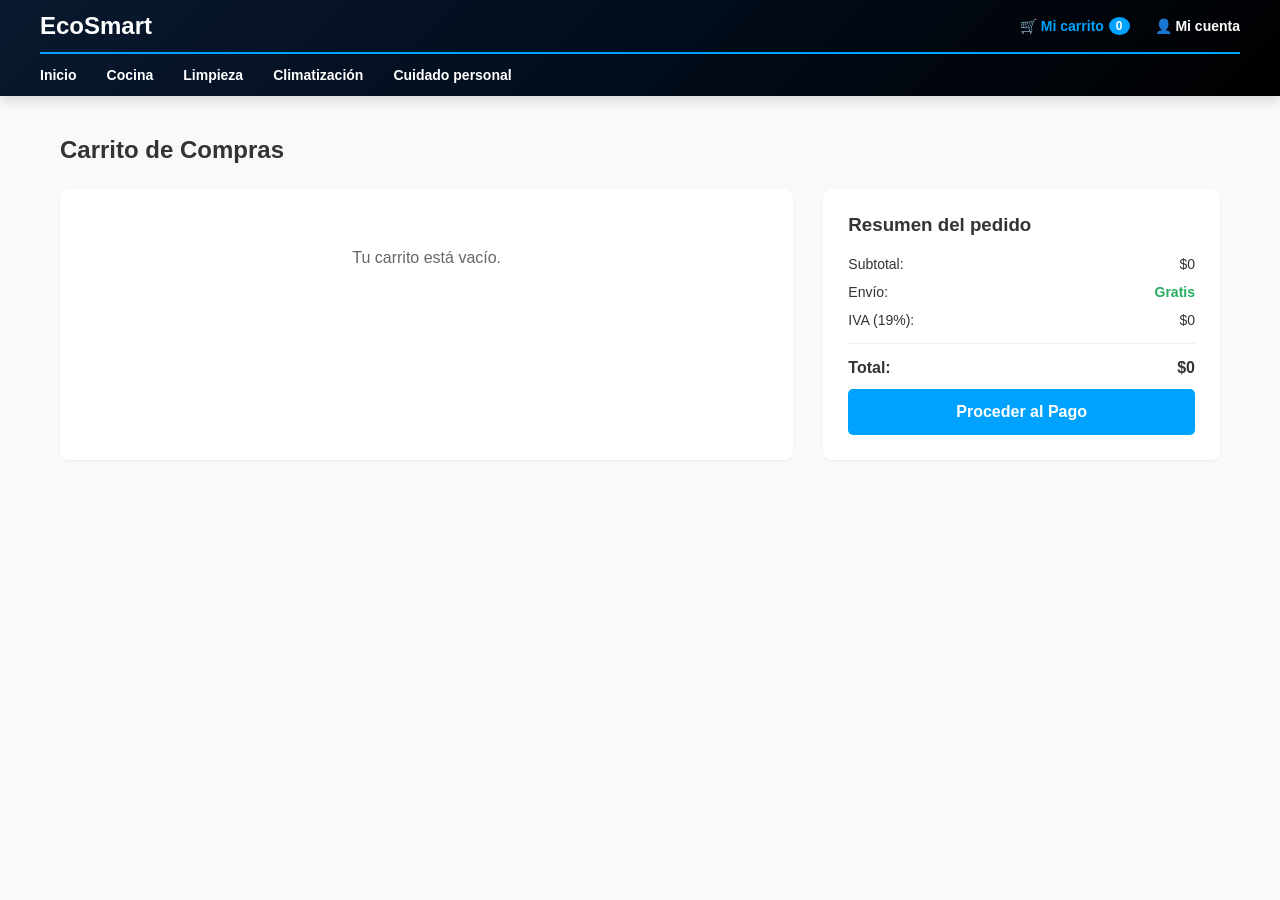
<file: carrito.html>
<!DOCTYPE html>
<html lang="es">
<head>
    <meta charset="UTF-8">
    <meta name="viewport" content="width=device-width, initial-scale=1.0">
    <title>EcoSmart - Mi Carrito</title>
    <style>
        * {
            margin: 0;
            padding: 0;
            box-sizing: border-box;
            font-family: 'Segoe UI', Tahoma, Geneva, Verdana, sans-serif;
        }

        body {
            background-color: #f7f9fa;
            color: #333;
        }

        /* --- HEADER --- */
        header {
            background: linear-gradient(135deg, #0a192f 0%, #020c1b 50%, #000000 100%);
            color: #ffffff;
            padding: 12px 40px;
            box-shadow: 0 4px 12px rgba(0, 0, 0, 0.15);
        }

        .header-superior {
            display: flex;
            justify-content: space-between;
            align-items: center;
            padding-bottom: 12px;
        }

        .logo-seccion h1 {
            font-size: 24px;
            font-weight: bold;
            color: #ffffff;
        }

        .header-usuario {
            display: flex;
            align-items: center;
            gap: 25px;
            font-size: 14px;
        }

        .link-carrito {
            color: #00a2ff;
            text-decoration: none;
            font-weight: bold;
            display: flex;
            align-items: center;
            gap: 5px;
        }

        .badge-carrito {
            background-color: #00a2ff;
            color: white;
            border-radius: 50%;
            padding: 2px 7px;
            font-size: 12px;
        }

        /* --- DROPDOWN MI CUENTA --- */
        .menu-cuenta {
            position: relative;
        }

        .btn-cuenta {
            background: none;
            border: none;
            color: #ffffff;
            cursor: pointer;
            font-size: 14px;
            font-weight: bold;
        }

        .dropdown-cuenta {
            display: none;
            position: absolute;
            right: 0;
            top: 130%;
            background-color: #ffffff;
            box-shadow: 0 4px 12px rgba(0,0,0,0.15);
            border-radius: 4px;
            min-width: 150px;
            z-index: 1000;
            border: 1px solid #eaeaea;
        }

        .dropdown-cuenta.mostrar {
            display: block;
        }

        .dropdown-cuenta a {
            color: #333333;
            padding: 10px 15px;
            text-decoration: none;
            display: block;
            font-size: 13px;
        }

        .dropdown-cuenta a:hover {
            background-color: #f5f5f5;
            color: #00a2ff;
        }

        /* --- NAVBAR --- */
        nav {
            border-top: 2px solid #00a2ff;
            padding-top: 12px;
        }

        nav ul {
            display: flex;
            list-style: none;
            gap: 30px;
        }

        nav ul li a {
            color: #ffffff;
            text-decoration: none;
            font-weight: bold;
            font-size: 14px;
        }

        nav ul li a:hover {
            color: #00a2ff;
        }

        /* --- CONTENIDO --- */
        main {
            max-width: 1200px;
            margin: 40px auto;
            padding: 0 20px;
        }

        .contenedor-carrito {
            display: flex;
            gap: 30px;
        }

        .tabla-productos {
            flex: 2;
            background-color: #ffffff;
            border-radius: 8px;
            padding: 20px;
            box-shadow: 0 1px 3px rgba(0,0,0,0.05);
        }

        table {
            width: 100%;
            border-collapse: collapse;
        }

        th {
            text-align: left;
            padding-bottom: 15px;
            color: #666;
            font-size: 13px;
            border-bottom: 1px solid #eee;
        }

        td {
            padding: 20px 0;
            border-bottom: 1px solid #eee;
        }

        .prod-info {
            display: flex;
            align-items: center;
            gap: 15px;
        }

        .prod-img {
            width: 60px;
            height: 60px;
            object-fit: contain;
            border: 1px solid #eee;
            border-radius: 4px;
        }

        .prod-nombre {
            font-weight: bold;
        }

        .btn-eliminar {
            background: none;
            border: none;
            color: #ff4d4d;
            cursor: pointer;
            font-size: 12px;
            margin-top: 5px;
        }
        .btn-eliminar:hover {
            text-decoration: underline;
        }

        .controles-cantidad {
            display: flex;
            align-items: center;
            border: 1px solid #ddd;
            border-radius: 4px;
            width: fit-content;
        }

        .controles-cantidad button {
            background: none;
            border: none;
            width: 30px;
            height: 30px;
            cursor: pointer;
            font-weight: bold;
        }
        .controles-cantidad button:hover {
            background-color: #f5f5f5;
        }

        .controles-cantidad span {
            width: 30px;
            text-align: center;
        }

        .precio-celda {
            font-weight: bold;
        }

        .bloque-resumen {
            flex: 1;
            background-color: #ffffff;
            padding: 25px;
            border-radius: 8px;
            box-shadow: 0 1px 3px rgba(0,0,0,0.05);
            height: fit-content;
        }

        .fila-resumen {
            display: flex;
            justify-content: space-between;
            margin-bottom: 12px;
            font-size: 14px;
        }

        .separador {
            border-top: 1px solid #eee;
            margin: 15px 0;
        }

        .btn-pagar {
            display: block;
            width: 100%;
            background-color: #00a2ff;
            color: white;
            text-decoration: none;
            text-align: center;
            padding: 14px;
            font-weight: bold;
            border-radius: 5px;
            transition: background 0.2s;
        }
        .btn-pagar:hover {
            background-color: #008be0;
        }

        .carrito-vacio {
            text-align: center;
            padding: 40px 0;
            color: #666;
            font-size: 16px;
        }

        /* ESTILOS DE LA VENTANA EMERGENTE (MODAL) */
        .fondo-modal-logout {
            display: none;
            position: fixed;
            top: 0;
            left: 0;
            width: 100%;
            height: 100%;
            background-color: rgba(0, 0, 0, 0.5);
            z-index: 99999;
            justify-content: center;
            align-items: center;
            backdrop-filter: blur(3px);
        }

        .contenido-modal-logout {
            background-color: #ffffff;
            padding: 30px;
            border-radius: 12px;
            width: 90%;
            max-width: 365px;
            text-align: center;
            box-shadow: 0 10px 30px rgba(0,0,0,0.25);
            animation: entradaSuaveModal 0.3s ease-out;
        }

        @keyframes entradaSuaveModal {
            from { transform: scale(0.85); opacity: 0; }
            to { transform: scale(1); opacity: 1; }
        }

        .btn-modal-si {
            background-color: #ff4d4d;
            color: white;
            border: none;
            padding: 10px 20px;
            font-weight: bold;
            border-radius: 6px;
            cursor: pointer;
            font-size: 14px;
            transition: background 0.2s;
        }
        .btn-modal-si:hover { background-color: #e03333; }

        .btn-modal-no {
            background-color: #eeeeee;
            color: #333333;
            border: none;
            padding: 10px 20px;
            font-weight: bold;
            border-radius: 6px;
            cursor: pointer;
            font-size: 14px;
            transition: background 0.2s;
        }
        .btn-modal-no:hover { background-color: #dddddd; }

        .spinner-carga {
            border: 4px solid #f3f3f3;
            border-top: 4px solid #ff4d4d;
            border-radius: 50%;
            width: 35px;
            height: 35px;
            animation: girarSpinner 0.8s linear infinite;
            margin: 0 auto;
        }
        @keyframes girarSpinner {
            0% { transform: rotate(0deg); }
            100% { transform: rotate(360deg); }
        }
    </style>
</head>
<body>

    <header>
        <div class="header-superior">
            <div class="logo-seccion">
                <h1>EcoSmart</h1>
            </div>
            <div class="header-usuario">
                <a href="carrito.html" class="link-carrito">🛒 Mi carrito <span class="badge-carrito" id="contador-carrito-circulo">0</span></a>
                
                <div class="menu-cuenta">
                    <button type="button" class="btn-cuenta" id="mi-cuenta-btn">👤 Mi cuenta</button>
                    <div class="dropdown-cuenta" id="mi-cuenta-dropdown">
                        <a href="login.html" class="enlace-login">Iniciar sesión</a>
                        <a href="registro.html" class="enlace-registro">Crear cuenta</a>
                        <a href="perfil.html" class="enlace-perfil" style="display: none;">Ver perfil</a>
                        <a href="#" class="enlace-logout" style="display: none;">Cerrar sesión</a>
                    </div>
                </div>
            </div>
        </div>
        <nav>
            <ul>
                <li><a href="index.html">Inicio</a></li>
                <li><a href="cocina.html">Cocina</a></li>
                <li><a href="limpieza.html">Limpieza</a></li>
                <li><a href="climatizacion.html">Climatización</a></li>
                <li><a href="cuidado_personal.html">Cuidado personal</a></li>
            </ul>
        </nav>
    </header>

    <main>
        <h2 style="margin-bottom: 25px;">Carrito de Compras</h2>

        <div class="contenedor-carrito">
            <div class="tabla-productos">
                <table id="tabla-productos-control">
                    <thead>
                        <tr>
                            <th>Producto</th>
                            <th>Cantidad</th>
                            <th>Precio</th>
                        </tr>
                    </thead>
                    <tbody id="tabla-cuerpo-carrito">
                        </tbody>
                </table>
                <div id="mensaje-vacio" class="carrito-vacio" style="display: none;">
                    Tu carrito está vacío.
                </div>
            </div>

            <div class="bloque-resumen">
                <h3 style="margin-bottom: 20px;">Resumen del pedido</h3>
                <div class="fila-resumen">
                    <span>Subtotal:</span>
                    <span id="resumen-subtotal">$0</span>
                </div>
                <div class="fila-resumen">
                    <span>Envío:</span>
                    <span style="color: #27ae60; font-weight: bold;">Gratis</span>
                </div>
                <div class="fila-resumen">
                    <span>IVA (19%):</span>
                    <span id="resumen-iva">$0</span>
                </div>
                <div class="separador"></div>
                <div class="fila-resumen" style="font-weight: bold; font-size: 16px;">
                    <span>Total:</span>
                    <span id="resumen-total">$0</span>
                </div>
                <a href="pago.html" class="btn-pagar" id="btn-proceder-pago">Proceder al Pago</a>
            </div>
        </div>
    </main>

    <div id="modal-logout" class="fondo-modal-logout">
        <div class="contenido-modal-logout">
            <div id="pantalla-pregunta">
                <div style="font-size: 40px; margin-bottom: 15px;">👋</div>
                <h3 style="margin: 0 0 10px 0; font-size: 20px; color: #111;">¿Seguro que quieres cerrar sesión?</h3>
                <p style="margin: 0 0 25px 0; color: #666; font-size: 14px;">Tu carrito se limpiará y tendrás que volver a ingresar.</p>
                <div style="display: flex; justify-content: center; gap: 15px;">
                    <button type="button" id="btn-confirmar-logout-si" class="btn-modal-si">Sí, salir</button>
                    <button type="button" id="btn-confirmar-logout-no" class="btn-modal-no">Cancelar</button>
                </div>
            </div>
            <div id="pantalla-procesando" style="display: none;">
                <div class="spinner-carga"></div>
                <h3 style="margin: 15px 0 0 0; font-size: 18px; color: #111;">Cerrando sesión...</h3>
                <p style="margin: 5px 0 0 0; color: #888; font-size: 13px;">Limpiando carrito de forma segura</p>
            </div>
        </div>
    </div>

    <script>
        document.addEventListener('DOMContentLoaded', () => {
            // === 1. CONTROL DE SESIÓN ACTIVA ===
            const sesionActiva = JSON.parse(localStorage.getItem("sesion_activa_ecosmart"));
            
            const btnCuenta = document.getElementById("mi-cuenta-btn");
            const dropdownCuenta = document.getElementById("mi-cuenta-dropdown");
            const laceLogin = document.querySelector(".enlace-login");
            const laceRegistro = document.querySelector(".enlace-registro");
            const lacePerfil = document.querySelector(".enlace-perfil");
            const laceLogout = document.querySelector(".enlace-logout");

            if (sesionActiva && sesionActiva.nombre) {
                if (btnCuenta) btnCuenta.textContent = `👤 ${sesionActiva.nombre}`;
                if (laceLogin) laceLogin.style.display = "none";
                if (laceRegistro) laceRegistro.style.display = "none";
                if (lacePerfil) lacePerfil.style.display = "block";
                if (laceLogout) laceLogout.style.display = "block";
            } else {
                if (btnCuenta) btnCuenta.textContent = `👤 Mi cuenta`;
                if (laceLogin) laceLogin.style.display = "block";
                if (laceRegistro) laceRegistro.style.display = "block";
                if (lacePerfil) lacePerfil.style.display = "none";
                if (laceLogout) laceLogout.style.display = "none";
            }

            // GESTIÓN DEL MENÚ DESPLEGABLE DE CUENTA
            if (btnCuenta && dropdownCuenta) {
                btnCuenta.addEventListener("click", (e) => {
                    e.stopPropagation();
                    dropdownCuenta.classList.toggle("mostrar");
                });
                document.addEventListener("click", () => {
                    dropdownCuenta.classList.remove("mostrar");
                });
            }

            // === 2. CONFIGURACIÓN DEL CARRITO DINÁMICO ===
            const CLAVE_CARRITO = sesionActiva && sesionActiva.nombre 
                ? `ecosmart_carrito_${sesionActiva.nombre}` 
                : 'ecosmart_carrito_invitado';

            let carrito = JSON.parse(localStorage.getItem(CLAVE_CARRITO)) || [];
            
            const tbody = document.getElementById('tabla-cuerpo-carrito');
            const mensajeVacio = document.getElementById('mensaje-vacio');
            const tablaControl = document.getElementById('tabla-productos-control');
            const circuloContador = document.getElementById('contador-carrito-circulo');
            
            const resumenSubtotal = document.getElementById('resumen-subtotal');
            const resumenIva = document.getElementById('resumen-iva');
            const resumenTotal = document.getElementById('resumen-total');

            // Formatear números a moneda ($) de forma limpia
            function formatearMoneda(valor) {
                return '$' + valor.toLocaleString('es-CO', { minimumFractionDigits: 0, maximumFractionDigits: 0 });
            }

            // Renderizar y pintar la lista de productos en el carrito
            function renderizarCarrito() {
                if (!tbody) return;
                tbody.innerHTML = '';
                
                // Actualizar círculo numérico superior
                const totalArticulos = carrito.reduce((acum, item) => acum + item.cantidad, 0);
                if (circuloContador) circuloContador.innerText = totalArticulos;

                if (carrito.length === 0) {
                    if (tablaControl) tablaControl.style.display = 'none';
                    if (mensajeVacio) mensajeVacio.style.display = 'block';
                    resumenSubtotal.innerText = "$0";
                    resumenIva.innerText = "$0";
                    resumenTotal.innerText = "$0";
                    return;
                }

                if (tablaControl) tablaControl.style.display = 'table';
                if (mensajeVacio) mensajeVacio.style.display = 'none';

                let subtotalAcumulado = 0;

                carrito.forEach((producto, indice) => {
                    const costoTotalProducto = producto.precio * producto.cantidad;
                    subtotalAcumulado += costoTotalProducto;

                    const fila = document.createElement('tr');
                    fila.innerHTML = `
                        <td>
                            <div class="prod-info">
                                <img src="${producto.imagen}" alt="${producto.nombre}" class="prod-img">
                                <div>
                                    <div class="prod-nombre">${producto.nombre}</div>
                                    <button type="button" class="btn-eliminar" data-index="${indice}">Eliminar</button>
                                </div>
                            </div>
                        </td>
                        <td>
                            <div class="controles-cantidad">
                                <button type="button" class="btn-restar" data-index="${indice}">-</button>
                                <span>${producto.cantidad}</span>
                                <button type="button" class="btn-sumar" data-index="${indice}">+</button>
                            </div>
                        </td>
                        <td class="precio-celda">${formatearMoneda(costoTotalProducto)}</td>
                    `;
                    tbody.appendChild(fila);
                });

                // Cálculos Financieros del pedido
                const valorIva = subtotalAcumulado * 0.19;
                const valorTotal = subtotalAcumulado + valorIva;

                if (resumenSubtotal) resumenSubtotal.innerText = formatearMoneda(subtotalAcumulado);
                if (resumenIva) resumenIva.innerText = formatearMoneda(valorIva);
                if (resumenTotal) resumenTotal.innerText = formatearMoneda(valorTotal);
            }

            // Operaciones dentro del carrito (Sumar, Restar, Borrar)
            if (tbody) {
                tbody.addEventListener('click', (e) => {
                    const indice = e.target.getAttribute('data-index');
                    if (indice === null) return;

                    if (e.target.classList.contains('btn-sumar')) {
                        carrito[indice].cantidad += 1;
                    } else if (e.target.classList.contains('btn-restar')) {
                        if (carrito[indice].cantidad > 1) {
                            carrito[indice].cantidad -= 1;
                        } else {
                            carrito.splice(indice, 1);
                        }
                    } else if (e.target.classList.contains('btn-eliminar')) {
                        carrito.splice(indice, 1);
                    }

                    localStorage.setItem(CLAVE_CARRITO, JSON.stringify(carrito));
                    renderizarCarrito();
                });
            }

            // Iniciar pintando el estado actual del carrito
            renderizarCarrito();

            // === 3. GESTIÓN DE CIERRE DE SESIÓN CON MODAL ===
            const modalLogout = document.getElementById("modal-logout");
            const btnLogoutSi = document.getElementById("btn-confirmar-logout-si");
            const btnLogoutNo = document.getElementById("btn-confirmar-logout-no");
            const pantallaPregunta = document.getElementById("pantalla-pregunta");
            const pantallaProcesando = document.getElementById("pantalla-procesando");

            if (laceLogout) {
                laceLogout.addEventListener("click", (e) => {
                    e.preventDefault();
                    dropdownCuenta.classList.remove("mostrar");
                    
                    pantallaPregunta.style.display = "block";
                    pantallaProcesando.style.display = "none";
                    modalLogout.style.display = "flex"; 
                });
            }

            if (btnLogoutNo) {
                btnLogoutNo.addEventListener("click", () => {
                    modalLogout.style.display = "none";
                });
            }

            if (btnLogoutSi) {
                btnLogoutSi.addEventListener("click", () => {
                    pantallaPregunta.style.display = "none";
                    pantallaProcesando.style.display = "block";

                    // Limpieza absoluta solicitada
                    localStorage.removeItem("sesion_activa_ecosmart");
                    localStorage.removeItem('ecosmart_carrito_invitado');

                    // Vaciar la interfaz visual al instante
                    carrito = [];
                    renderizarCarrito();

                    setTimeout(() => {
                        window.location.href = "index.html"; 
                    }, 1500);
                });
            }
        });
    </script>
</body>
</html>
</file>
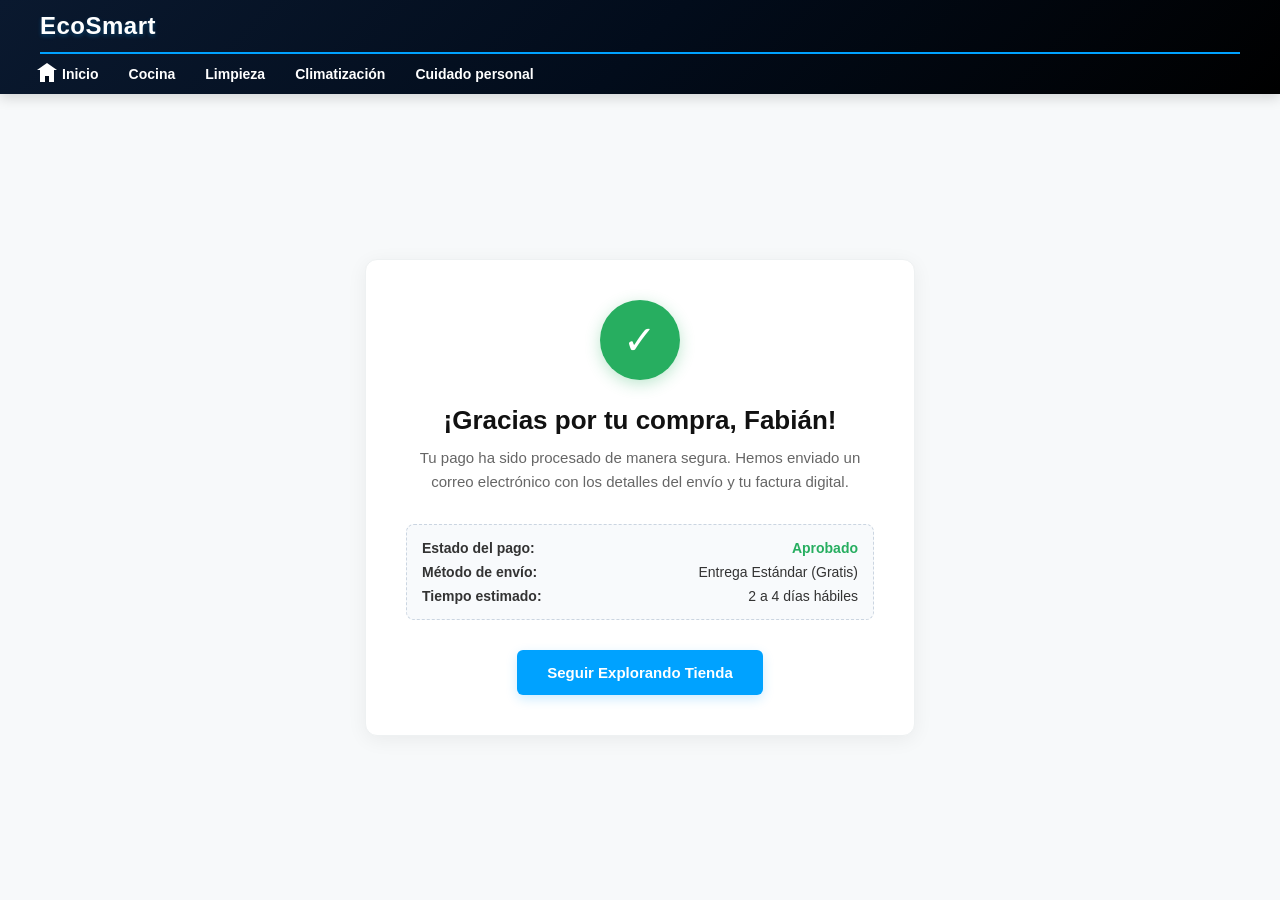
<file: compra-exitosa.html>
<!DOCTYPE html>
<html lang="es">
<head>
    <meta charset="UTF-8">
    <meta name="viewport" content="width=device-width, initial-scale=1.0">
    <title>EcoSmart - ¡Compra Exitosa!</title>
    <style>
        * {
            margin: 0;
            padding: 0;
            box-sizing: border-box;
            font-family: 'Segoe UI', Tahoma, Geneva, Verdana, sans-serif;
        }

        body {
            background-color: #f7f9fa;
            color: #333;
            display: flex;
            flex-direction: column;
            min-height: 100vh;
        }

        /* --- HEADER CON DIFUMINADO PREMIUM --- */
        header {
            background: linear-gradient(135deg, #0a192f 0%, #020c1b 50%, #000000 100%);
            color: #ffffff;
            padding: 12px 40px;
            box-shadow: 0 4px 12px rgba(0, 0, 0, 0.15);
        }

        .header-superior {
            display: flex;
            justify-content: space-between;
            align-items: center;
            padding-bottom: 12px;
        }

        .logo-seccion h1 {
            font-size: 24px;
            font-weight: bold;
            letter-spacing: 0.5px;
            color: #ffffff;
            text-shadow: 0 2px 4px rgba(0, 162, 255, 0.3);
        }

        /* --- NAVBAR INTEGRADO --- */
        nav {
            border-top: 2px solid #00a2ff;
            padding: 12px 0 0 0;
        }

        nav ul {
            display: flex;
            list-style: none;
            gap: 30px;
            align-items: center;
        }

        nav ul li a {
            color: #ffffff;
            text-decoration: none;
            font-weight: bold;
            font-size: 14px;
            transition: color 0.2s;
            display: flex;
            align-items: center;
            gap: 8px;
        }

        nav ul li a:hover {
            color: #00a2ff;
        }

        /* --- ICONO DE CASITA BLANCA EN CSS --- */
        .icono-casa-blanca {
            width: 14px;
            height: 12px;
            background-color: #ffffff;
            position: relative;
            display: inline-block;
            margin-top: 4px;
        }

        .icono-casa-blanca::before {
            content: '';
            position: absolute;
            top: -7px;
            left: -3px;
            width: 0;
            height: 0;
            border-left: 10px solid transparent;
            border-right: 10px solid transparent;
            border-bottom: 7px solid #ffffff;
        }

        .icono-casa-blanca::after {
            content: '';
            position: absolute;
            bottom: 0;
            left: 5px;
            width: 4px;
            height: 6px;
            background-color: #020c1b;
        }

        /* --- CONTENIDO CENTRAL DE ÉXITO --- */
        main {
            flex: 1;
            display: flex;
            justify-content: center;
            align-items: center;
            padding: 40px 20px;
        }

        .tarjeta-exito {
            background-color: #ffffff;
            max-width: 550px;
            width: 100%;
            padding: 40px;
            border-radius: 12px;
            box-shadow: 0 4px 20px rgba(0,0,0,0.06);
            border: 1px solid #eef1f2;
            text-align: center;
        }

        .icono-check-animado {
            width: 80px;
            height: 80px;
            background-color: #27ae60;
            color: white;
            font-size: 40px;
            line-height: 80px;
            border-radius: 50%;
            margin: 0 auto 25px auto;
            box-shadow: 0 4px 15px rgba(39, 174, 96, 0.3);
        }

        .tarjeta-exito h2 {
            font-size: 26px;
            color: #111;
            margin-bottom: 10px;
            font-weight: bold;
        }

        .tarjeta-exito p {
            color: #666;
            font-size: 15px;
            line-height: 1.6;
            margin-bottom: 30px;
        }

        .detalles-pedido {
            background-color: #f8fafc;
            border-radius: 8px;
            padding: 15px;
            margin-bottom: 30px;
            border: 1px dashed #cbd5e1;
            text-align: left;
        }

        .detalles-pedido div {
            display: flex;
            justify-content: space-between;
            font-size: 14px;
            margin-bottom: 8px;
        }

        .detalles-pedido div:last-child {
            margin-bottom: 0;
        }

        .btn-regresar-inicio {
            display: inline-block;
            background-color: #00a2ff;
            color: white;
            text-decoration: none;
            padding: 14px 30px;
            font-size: 15px;
            font-weight: bold;
            border-radius: 6px;
            transition: background-color 0.2s;
            box-shadow: 0 4px 12px rgba(0, 162, 255, 0.2);
        }

        .btn-regresar-inicio:hover {
            background-color: #008cd4;
        }
    </style>
</head>
<body>

    <header>
        <div class="header-superior">
            <div class="logo-seccion">
                <h1>EcoSmart</h1>
            </div>
        </div>
        <nav>
            <ul>
                <li><a href="index.html"><span class="icono-casa-blanca"></span> Inicio</a></li>
                <li><a href="cocina.html">Cocina</a></li>
                <li><a href="limpieza.html">Limpieza</a></li>
                <li><a href="climatizacion.html">Climatización</a></li>
                <li><a href="cuidado_personal.html">Cuidado personal</a></li>
            </ul>
        </nav>
    </header>

    <main>
        <div class="tarjeta-exito">
            <div class="icono-check-animado">✓</div>
            <h2>¡Gracias por tu compra, Fabián!</h2>
            <p>Tu pago ha sido procesado de manera segura. Hemos enviado un correo electrónico con los detalles del envío y tu factura digital.</p>
            
            <div class="detalles-pedido">
                <div>
                    <strong>Estado del pago:</strong>
                    <span style="color: #27ae60; font-weight: bold;">Aprobado</span>
                </div>
                <div>
                    <strong>Método de envío:</strong>
                    <span>Entrega Estándar (Gratis)</span>
                </div>
                <div>
                    <strong>Tiempo estimado:</strong>
                    <span>2 a 4 días hábiles</span>
                </div>
            </div>

            <a href="index.html" class="btn-regresar-inicio">Seguir Explorando Tienda</a>
        </div>
    </main>

    <script>
        document.addEventListener('DOMContentLoaded', () => {
            // Borra por completo los productos guardados para limpiar el carrito
            localStorage.removeItem('ecosmart_carrito');
        });
    </script>
</body>
</html>
</file>
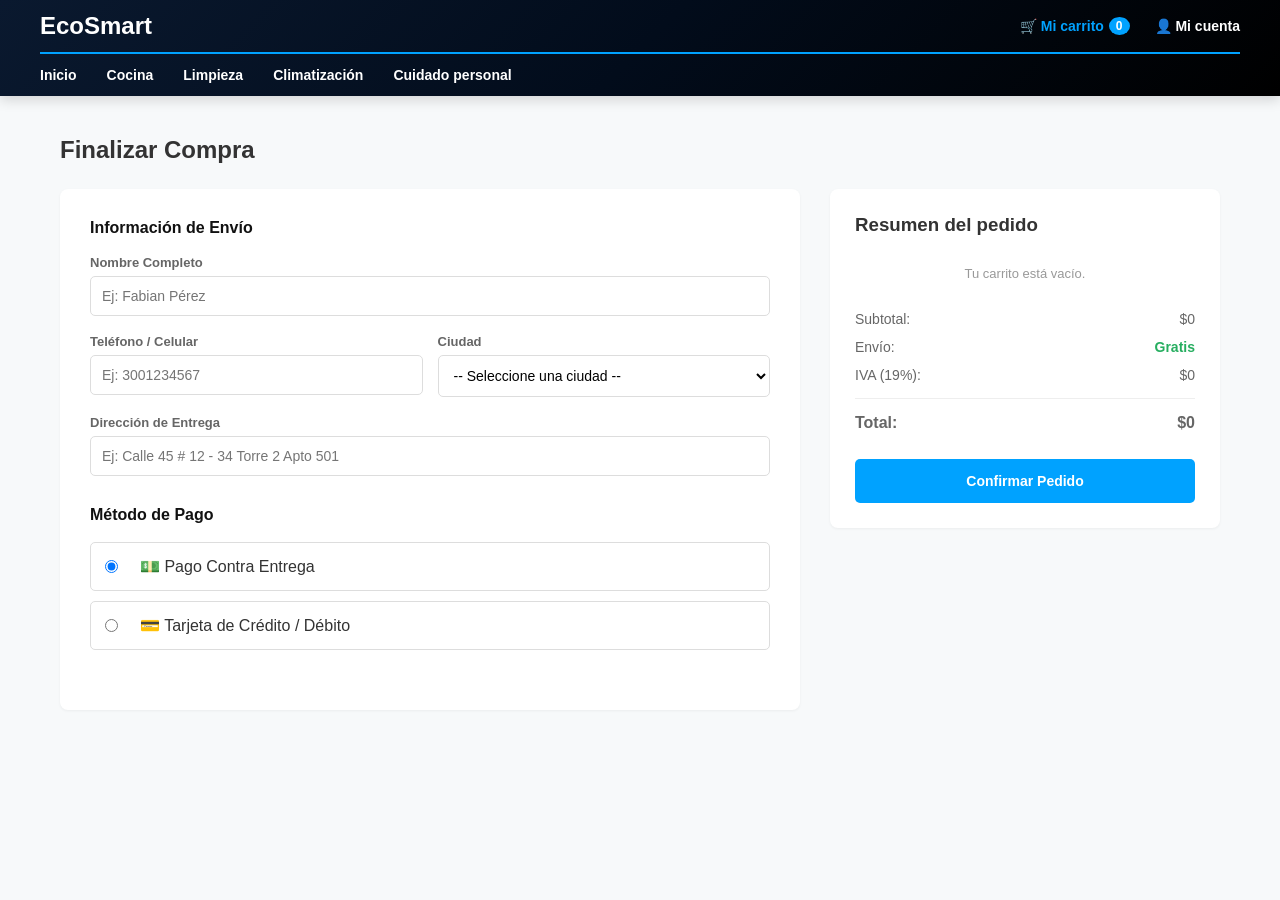
<file: pago.html>
<!DOCTYPE html>
<html lang="es">
<head>
    <meta charset="UTF-8">
    <meta name="viewport" content="width=device-width, initial-scale=1.0">
    <title>EcoSmart - Checkout / Pago</title>
    <style>
        * {
            margin: 0;
            padding: 0;
            box-sizing: border-box;
            font-family: 'Segoe UI', Tahoma, Geneva, Verdana, sans-serif;
        }

        body {
            background-color: #f7f9fa;
            color: #333;
        }

        /* --- HEADER --- */
        header {
            background: linear-gradient(135deg, #0a192f 0%, #020c1b 50%, #000000 100%);
            color: #ffffff;
            padding: 12px 40px;
            box-shadow: 0 4px 12px rgba(0, 0, 0, 0.15);
        }

        .header-superior {
            display: flex;
            justify-content: space-between;
            align-items: center;
            padding-bottom: 12px;
        }

        .logo-seccion h1 {
            font-size: 24px;
            font-weight: bold;
            color: #ffffff;
        }

        .header-usuario {
            display: flex;
            align-items: center;
            gap: 25px;
            font-size: 14px;
        }

        .link-carrito {
            color: #00a2ff;
            text-decoration: none;
            font-weight: bold;
            display: flex;
            align-items: center;
            gap: 5px;
        }

        .badge-carrito {
            background-color: #00a2ff;
            color: white;
            border-radius: 50%;
            padding: 2px 7px;
            font-size: 12px;
        }

        /* --- DROPDOWN MI CUENTA --- */
        .menu-cuenta {
            position: relative;
        }

        .btn-cuenta {
            background: none;
            border: none;
            color: #ffffff;
            cursor: pointer;
            font-size: 14px;
            font-weight: bold;
        }

        .dropdown-cuenta {
            display: none;
            position: absolute;
            right: 0;
            top: 130%;
            background-color: #ffffff;
            box-shadow: 0 4px 12px rgba(0,0,0,0.15);
            border-radius: 4px;
            min-width: 150px;
            z-index: 1000;
            border: 1px solid #eaeaea;
        }

        .dropdown-cuenta.mostrar {
            display: block;
        }

        .dropdown-cuenta a {
            color: #333333;
            padding: 10px 15px;
            text-decoration: none;
            display: block;
            font-size: 13px;
        }

        .dropdown-cuenta a:hover {
            background-color: #f5f5f5;
            color: #00a2ff;
        }

        /* --- NAVBAR --- */
        nav {
            border-top: 2px solid #00a2ff;
            padding-top: 12px;
        }

        nav ul {
            display: flex;
            list-style: none;
            gap: 30px;
        }

        nav ul li a {
            color: #ffffff;
            text-decoration: none;
            font-weight: bold;
            font-size: 14px;
        }

        nav ul li a:hover {
            color: #00a2ff;
        }

        /* --- CONTENIDO --- */
        main {
            max-width: 1200px;
            margin: 40px auto;
            padding: 0 20px;
        }

        .contenedor-checkout {
            display: flex;
            gap: 30px;
            align-items: flex-start;
        }

        .bloque-formulario {
            flex: 2;
            background-color: #ffffff;
            padding: 30px;
            border-radius: 8px;
            box-shadow: 0 1px 3px rgba(0,0,0,0.05);
        }

        .seccion-form {
            margin-bottom: 30px;
        }

        .seccion-form h3 {
            font-size: 16px;
            font-weight: bold;
            margin-bottom: 18px;
            color: #111;
        }

        .grupo-input {
            margin-bottom: 18px;
            position: relative;
        }

        .grupo-input label {
            display: block;
            font-size: 13px;
            font-weight: 600;
            color: #666;
            margin-bottom: 6px;
        }

        .grupo-input input, .grupo-input select {
            width: 100%;
            padding: 11px;
            border: 1px solid #ddd;
            border-radius: 5px;
            font-size: 14px;
            outline: none;
            background-color: #fff;
            transition: border-color 0.2s;
        }

        .grupo-input input:focus, .grupo-input select:focus {
            border-color: #00a2ff;
        }

        .msg-error {
            color: #ff4d4d;
            font-size: 11px;
            margin-top: 4px;
            display: none;
            font-weight: 600;
        }

        .fila-doble {
            display: flex;
            gap: 15px;
        }

        .fila-doble .grupo-input {
            flex: 1;
        }

        .opcion-pago {
            display: flex;
            align-items: center;
            gap: 12px;
            padding: 14px;
            border: 1px solid #ddd;
            border-radius: 5px;
            margin-bottom: 10px;
            cursor: pointer;
            transition: background-color 0.2s;
        }

        .opcion-pago:hover {
            background-color: #f8fafc;
        }

        .badge-tarjeta-ok {
            display: none;
            background-color: #27ae60;
            color: white;
            font-size: 11px;
            padding: 3px 8px;
            border-radius: 20px;
            margin-left: auto;
            font-weight: bold;
        }

        /* --- RESUMEN DE COMPRA --- */
        .bloque-resumen {
            flex: 1;
            background-color: #ffffff;
            padding: 25px;
            border-radius: 8px;
            box-shadow: 0 1px 3px rgba(0,0,0,0.05);
        }

        .lista-articulos-checkout {
            max-height: 280px;
            overflow-y: auto;
            margin-bottom: 20px;
        }

        .item-checkout {
            display: flex;
            align-items: center;
            justify-content: space-between;
            padding: 12px 0;
            border-bottom: 1px dashed #eee;
            font-size: 13px;
        }

        .info-producto-mini {
            display: flex;
            align-items: center;
            gap: 12px;
        }

        .img-producto-mini {
            width: 45px;
            height: 45px;
            object-fit: contain;
            border: 1px solid #eee;
            border-radius: 4px;
            background-color: #fff;
        }

        .fila-resumen {
            display: flex;
            justify-content: space-between;
            font-size: 14px;
            color: #666;
            margin-bottom: 12px;
        }

        .separador {
            border-top: 1px solid #eee;
            margin: 15px 0;
        }

        .btn-finalizar-compra {
            width: 100%;
            background-color: #00a2ff;
            color: #ffffff;
            border: none;
            padding: 14px;
            font-size: 14px;
            font-weight: bold;
            border-radius: 5px;
            cursor: pointer;
            margin-top: 15px;
            transition: background 0.2s;
        }

        .btn-finalizar-compra:hover {
            background-color: #008be0;
        }

        /* --- MODALES EMERGENTES --- */
        .modal-overlay {
            display: none;
            position: fixed;
            top: 0;
            left: 0;
            width: 100%;
            height: 100%;
            background-color: rgba(0, 0, 0, 0.5);
            backdrop-filter: blur(3px);
            z-index: 99999;
            justify-content: center;
            align-items: center;
        }

        .modal-overlay.activo {
            display: flex;
        }

        .modal-alerta {
            background-color: #ffffff;
            width: 90%;
            max-width: 380px;
            padding: 30px;
            border-radius: 12px;
            box-shadow: 0 10px 30px rgba(0,0,0,0.25);
            animation: entradaModal 0.3s ease-out;
        }

        .modal-centrado {
            text-align: center;
        }

        @keyframes entradaModal {
            from { transform: scale(0.85); opacity: 0; }
            to { transform: scale(1); opacity: 1; }
        }

        .modal-alerta h3 {
            font-size: 18px;
            font-weight: 700;
            color: #111;
            margin-bottom: 10px;
        }

        .modal-alerta p {
            font-size: 13px;
            color: #666;
            margin-bottom: 20px;
        }

        .contenedor-botones-modal {
            display: flex;
            justify-content: center;
            gap: 12px;
            margin-top: 15px;
        }

        .btn-modal {
            padding: 10px 20px;
            font-size: 14px;
            font-weight: bold;
            border: none;
            border-radius: 6px;
            cursor: pointer;
            transition: background 0.2s;
        }

        .btn-modal-salir { background-color: #ff4d4d; color: white; }
        .btn-modal-salir:hover { background-color: #e03333; }
        .btn-modal-cancelar { background-color: #eee; color: #333; }
        .btn-modal-cancelar:hover { background-color: #ddd; }
        .btn-modal-guardar { background-color: #27ae60; color: white; width: 100%; }
        .btn-modal-guardar:hover { background-color: #219653; }

        /* Spinner Azul de Procesamiento */
        .spinner-carga {
            border: 4px solid #f3f3f3;
            border-top: 4px solid #00a2ff;
            border-radius: 50%;
            width: 45px;
            height: 45px;
            animation: girarSpinner 0.8s linear infinite;
            margin: 0 auto 15px auto;
        }
        @keyframes girarSpinner {
            0% { transform: rotate(0deg); }
            100% { transform: rotate(360deg); }
        }
    </style>
</head>
<body>

    <header>
        <div class="header-superior">
            <div class="logo-seccion">
                <h1>EcoSmart</h1>
            </div>
            <div class="header-usuario">
                <a href="carrito.html" class="link-carrito">🛒 Mi carrito <span class="badge-carrito" id="contador-carrito-circulo">0</span></a>
                
                <div class="menu-cuenta">
                    <button type="button" class="btn-cuenta" id="mi-cuenta-btn">👤 Mi cuenta</button>
                    <div class="dropdown-cuenta" id="mi-cuenta-dropdown">
                        <a href="login.html" class="enlace-login">Iniciar sesión</a>
                        <a href="registro.html" class="enlace-registro">Crear cuenta</a>
                        <a href="perfil.html" class="enlace-perfil" style="display: none;">Ver perfil</a>
                        <a href="#" class="enlace-logout" style="display: none;">Cerrar sesión</a>
                    </div>
                </div>
            </div>
        </div>
        <nav>
            <ul>
                <li><a href="index.html">Inicio</a></li>
                <li><a href="cocina.html">Cocina</a></li>
                <li><a href="limpieza.html">Limpieza</a></li>
                <li><a href="climatizacion.html">Climatización</a></li>
                <li><a href="cuidado_personal.html">Cuidado personal</a></li>
            </ul>
        </nav>
    </header>

    <main>
        <h2 style="margin-bottom: 25px;">Finalizar Compra</h2>
        
        <div class="contenedor-checkout">
            <div class="bloque-formulario">
                <form id="form-pago" onsubmit="validarYProcesarPedido(event)" novalidate>
                    
                    <div class="seccion-form">
                        <h3>Información de Envío</h3>
                        
                        <div class="grupo-input">
                            <label for="nombre">Nombre Completo</label>
                            <input type="text" id="nombre" placeholder="Ej: Fabian Pérez">
                            <div class="msg-error" id="error-nombre">Por favor, ingrese un nombre y apellido válidos (solo letras).</div>
                        </div>
                        
                        <div class="fila-doble">
                            <div class="grupo-input">
                                <label for="telefono">Teléfono / Celular</label>
                                <input type="tel" id="telefono" placeholder="Ej: 3001234567" maxlength="10">
                                <div class="msg-error" id="error-telefono">El teléfono debe tener exactamente 10 dígitos.</div>
                            </div>
                            
                            <div class="grupo-input">
                                <label for="ciudad">Ciudad</label>
                                <select id="ciudad">
                                    <option value="">-- Seleccione una ciudad --</option>
                                    <option value="Bogotá">Bogotá D.C.</option>
                                    <option value="Medellín">Medellín</option>
                                    <option value="Barranquilla">Barranquilla</option>
                                    <option value="Cartagena">Cartagena</option>
                                </select>
                                <div class="msg-error" id="error-ciudad">Por favor, elija una ciudad de la lista de cobertura.</div>
                            </div>
                        </div>
                        
                        <div class="grupo-input">
                            <label for="direccion">Dirección de Entrega</label>
                            <input type="text" id="direccion" placeholder="Ej: Calle 45 # 12 - 34 Torre 2 Apto 501">
                            <div class="msg-error" id="error-direccion">Ingrese una dirección real (Debe incluir palabras como Calle, Carrera, Av, #, o No).</div>
                        </div>
                    </div>

                    <div class="seccion-form">
                        <h3>Método de Pago</h3>
                        
                        <div class="opcion-pago" onclick="seleccionarMetodoPago('Contraentrega')">
                            <input type="radio" id="pago-entrega" name="metodo_pago" value="Contraentrega" checked>
                            <label for="pago-entrega" style="cursor:pointer; margin-left:10px;">💵 Pago Contra Entrega</label>
                        </div>
                        
                        <div class="opcion-pago" onclick="seleccionarMetodoPago('Tarjeta')">
                            <input type="radio" id="pago-tarjeta" name="metodo_pago" value="Tarjeta">
                            <label for="pago-tarjeta" style="cursor:pointer; margin-left:10px;">💳 Tarjeta de Crédito / Débito</label>
                            <span class="badge-tarjeta-ok" id="badge-tarjeta-guardada">✓ Vinculada</span>
                        </div>
                        <div class="msg-error" id="error-metodo-tarjeta">Debe ingresar y guardar los datos de la tarjeta para usar este método.</div>
                    </div>
                </form>
            </div>

            <div class="bloque-resumen">
                <h3 style="margin-bottom: 20px;">Resumen del pedido</h3>
                <div class="lista-articulos-checkout" id="mini-lista-articulos"></div>
                
                <div class="fila-resumen"><span>Subtotal:</span><span id="resumen-subtotal">$0</span></div>
                <div class="fila-resumen"><span>Envío:</span><span style="color: #27ae60; font-weight: bold;">Gratis</span></div>
                <div class="fila-resumen"><span>IVA (19%):</span><span id="resumen-iva">$0</span></div>
                <div class="separador"></div>
                <div class="fila-resumen" style="font-weight: bold; font-size: 16px;">
                    <span>Total:</span><span id="resumen-total">$0</span>
                </div>
                <button type="submit" form="form-pago" class="btn-finalizar-compra">Confirmar Pedido</button>
            </div>
        </div>
    </main>

    <div class="modal-overlay" id="modal-procesando-pago">
        <div class="modal-alerta modal-centrado">
            <div class="spinner-carga"></div>
            <h3>Procesando tu orden</h3>
            <p style="margin-bottom:0;">Estamos verificando los detalles de tu envío. No cierres esta ventana...</p>
        </div>
    </div>

    <div class="modal-overlay" id="modal-tarjeta-credito">
        <div class="modal-alerta">
            <h3>Ingresar Tarjeta</h3>
            <p>Tus transacciones se procesan de forma cifrada.</p>
            
            <div style="text-align: left; margin-bottom: 14px;" class="grupo-input">
                <label style="display:block; font-size:12px; font-weight:600; margin-bottom:4px;">Número de Tarjeta</label>
                <input type="text" id="modal-num-tarjeta" placeholder="4532 0000 0000 0000" maxlength="19">
                <div class="msg-error" id="error-m-numero">Tarjeta inválida (requiere entre 13 y 16 números).</div>
            </div>
            <div class="fila-doble">
                <div class="grupo-input" style="text-align: left;">
                    <label style="display:block; font-size:12px; font-weight:600; margin-bottom:4px;">Vencimiento</label>
                    <input type="text" id="modal-fecha" placeholder="MM/AA" maxlength="5">
                    <div class="msg-error" id="error-m-fecha">Formato MM/AA incorrecto.</div>
                </div>
                <div class="grupo-input" style="text-align: left;">
                    <label style="display:block; font-size:12px; font-weight:600; margin-bottom:4px;">CVV</label>
                    <input type="password" id="modal-cvv" placeholder="123" maxlength="4">
                    <div class="msg-error" id="error-m-cvv">Código inválido.</div>
                </div>
            </div>
            <button type="button" class="btn-modal btn-modal-guardar" onclick="guardarDatosTarjeta()">Validar y Guardar Tarjeta</button>
            <div class="contenedor-botones-modal">
                <button type="button" class="btn-modal btn-modal-cancelar" style="width:100%;" onclick="cerrarModalTarjeta()">Cancelar</button>
            </div>
        </div>
    </div>

    <div id="modal-logout" class="modal-overlay">
        <div class="modal-alerta modal-centrado">
            <div id="pantalla-pregunta">
                <div style="font-size: 40px; margin-bottom: 15px;">👋</div>
                <h3>¿Seguro que quieres cerrar sesión?</h3>
                <p>Tu carrito se limpiará y tendrás que volver a ingresar.</p>
                <div style="display: flex; justify-content: center; gap: 15px;">
                    <button type="button" id="btn-confirmar-logout-si" class="btn-modal-salir btn-modal">Sí, salir</button>
                    <button type="button" id="btn-confirmar-logout-no" class="btn-modal-cancelar btn-modal">Cancelar</button>
                </div>
            </div>
        </div>
    </div>

    <script>
       document.addEventListener('DOMContentLoaded', () => {
    // 1. Identificar la sesión del usuario activo
    const sesionActiva = JSON.parse(localStorage.getItem("sesion_activa_ecosmart"));
    
    const btnCuenta = document.getElementById("mi-cuenta-btn");
    const dropdownCuenta = document.getElementById("mi-cuenta-dropdown");
    const laceLogin = document.querySelector(".enlace-login");
    const laceRegistro = document.querySelector(".enlace-registro");
    const lacePerfil = document.querySelector(".enlace-perfil");
    const laceLogout = document.querySelector(".enlace-logout");

    // Elementos del formulario de envío
    const inputNombre = document.getElementById('nombre');
    const inputTelefono = document.getElementById('telefono');
    const inputDireccion = document.getElementById('direccion');

    if (sesionActiva && sesionActiva.nombre) {
        if (btnCuenta) btnCuenta.textContent = `👤 ${sesionActiva.nombre}`;
        if (laceLogin) laceLogin.style.display = "none";
        if (laceRegistro) laceRegistro.style.display = "none";
        if (lacePerfil) lacePerfil.style.display = "block";
        if (laceLogout) laceLogout.style.display = "block";
        
        // AUTOCOMPLETADO INTELIGENTE SEGÚN LA CUENTA LOGUEADA
        inputNombre.value = sesionActiva.nombre || "";
        
        // Jalamos el teléfono y dirección guardados específicamente para ESTE usuario
        // Si no existen en esta cuenta, los campos quedarán en blanco para que los llene
        if (sesionActiva.telefono) {
            inputTelefono.value = sesionActiva.telefono;
        }
        if (sesionActiva.direccion) {
            inputDireccion.value = sesionActiva.direccion;
        }
    }

    if (btnCuenta && dropdownCuenta) {
        btnCuenta.addEventListener("click", (e) => {
            e.stopPropagation();
            dropdownCuenta.classList.toggle("mostrar");
        });
        document.addEventListener("click", () => {
            dropdownCuenta.classList.remove("mostrar");
        });
    }

    // Manejo de Carrito según cuenta
    const CLAVE_CARRITO = sesionActiva && sesionActiva.nombre 
        ? `ecosmart_carrito_${sesionActiva.nombre}` 
        : 'ecosmart_carrito_invitado';

    let carrito = JSON.parse(localStorage.getItem(CLAVE_CARRITO)) || [];
    
    const miniLista = document.getElementById('mini-lista-articulos');
    const circuloContador = document.getElementById('contador-carrito-circulo');
    const resumenSubtotal = document.getElementById('resumen-subtotal');
    const resumenIva = document.getElementById('resumen-iva');
    const resumenTotal = document.getElementById('resumen-total');

    function formatearMoneda(valor) {
        return '$' + valor.toLocaleString('es-CO', { minimumFractionDigits: 0, maximumFractionDigits: 0 });
    }

    if (carrito.length === 0) {
        if (miniLista) miniLista.innerHTML = `<p style="font-size: 13px; color:#999; text-align:center; padding:10px;">Tu carrito está vacío.</p>`;
    } else {
        if (miniLista) {
            miniLista.innerHTML = '';
            carrito.forEach(item => {
                const itemDiv = document.createElement('div');
                itemDiv.className = 'item-checkout';
                itemDiv.innerHTML = `
                    <div class="info-producto-mini">
                        <img src="${item.imagen}" alt="${item.nombre}" class="img-producto-mini">
                        <div>
                            <div style="font-weight: bold; max-width: 160px; overflow: hidden; text-overflow: ellipsis; white-space: nowrap;">${item.nombre}</div>
                            <span style="color:#777; font-size: 12px;">Cant: ${item.cantidad}</span>
                        </div>
                    </div>
                    <div style="font-weight: 600;">${formatearMoneda(item.precio * item.cantidad)}</div>
                `;
                miniLista.appendChild(itemDiv);
            });
        }
    }

    const totalArticulos = carrito.reduce((sum, item) => sum + item.cantidad, 0);
    const subtotalGeneral = carrito.reduce((sum, item) => sum + (item.precio * item.cantidad), 0);
    const valorIva = subtotalGeneral * 0.19;
    const totalDefinitivo = subtotalGeneral + valorIva;

    if (circuloContador) circuloContador.innerText = totalArticulos;
    if (resumenSubtotal) resumenSubtotal.innerText = formatearMoneda(subtotalGeneral);
    if (resumenIva) resumenIva.innerText = formatearMoneda(valorIva);
    if (resumenTotal) resumenTotal.innerText = formatearMoneda(totalDefinitivo);

    if (laceLogout) {
        laceLogout.addEventListener("click", (e) => {
            e.preventDefault();
            dropdownCuenta.classList.remove("mostrar");
            document.getElementById("modal-logout").classList.add("activo");
        });
    }

    if (document.getElementById("btn-confirmar-logout-no")) {
        document.getElementById("btn-confirmar-logout-no").addEventListener("click", () => {
            document.getElementById("modal-logout").classList.remove("activo");
        });
    }

    if (document.getElementById("btn-confirmar-logout-si")) {
        document.getElementById("btn-confirmar-logout-si").addEventListener("click", () => {
            localStorage.removeItem("sesion_activa_ecosmart");
            localStorage.removeItem('ecosmart_carrito_invitado');
            window.location.href = "index.html";
        });
    }
});

let tarjetaValidadaCorrectamente = false;

function seleccionarMetodoPago(metodo) {
    if (metodo === 'Contraentrega') {
        document.getElementById('pago-entrega').checked = true;
        document.getElementById('error-metodo-tarjeta').style.display = 'none';
    } else if (metodo === 'Tarjeta') {
        document.getElementById('pago-tarjeta').checked = true;
        if (!tarjetaValidadaCorrectamente) abrirModalTarjeta();
    }
}

function abrirModalTarjeta() { document.getElementById('modal-tarjeta-credito').classList.add('activo'); }
function cerrarModalTarjeta() { 
    document.getElementById('modal-tarjeta-credito').classList.remove('activo');
    if (!tarjetaValidadaCorrectamente) document.getElementById('pago-entrega').checked = true;
}

// Filtros de entrada en vivo
document.getElementById('telefono').addEventListener('input', function (e) {
    e.target.value = e.target.value.replace(/[^0-9]/gi, ''); // Solo números
});
document.getElementById('modal-num-tarjeta').addEventListener('input', function (e) {
    let v = e.target.value.replace(/\s+/g, '').replace(/[^0-9]/gi, '');
    let parts = [];
    for (let i=0; i<v.length; i+=4) { parts.push(v.substring(i, i+4)); }
    e.target.value = parts.join(' ');
});
document.getElementById('modal-fecha').addEventListener('input', function (e) {
    let v = e.target.value.replace(/\s+/g, '').replace(/[^0-9]/gi, '');
    if (v.length >= 2) e.target.value = v.substring(0,2) + '/' + v.substring(2,4);
    else e.target.value = v;
});
document.getElementById('modal-cvv').addEventListener('input', function (e) {
    e.target.value = e.target.value.replace(/[^0-9]/gi, '');
});

function guardarDatosTarjeta() {
    const num = document.getElementById('modal-num-tarjeta').value.replace(/\s/g, '');
    const fecha = document.getElementById('modal-fecha').value;
    const cvv = document.getElementById('modal-cvv').value;
    let errores = 0;

    if (num.length < 13 || num.length > 16) { document.getElementById('error-m-numero').style.display = 'block'; errores++; }
    else document.getElementById('error-m-numero').style.display = 'none';

    if (!/^\d{2}\/\d{2}$/.test(fecha)) { document.getElementById('error-m-fecha').style.display = 'block'; errores++; }
    else document.getElementById('error-m-fecha').style.display = 'none';

    if (cvv.length < 3) { document.getElementById('error-m-cvv').style.display = 'block'; errores++; }
    else document.getElementById('error-m-cvv').style.display = 'none';

    if (errores === 0) {
        tarjetaValidadaCorrectamente = true;
        document.getElementById('badge-tarjeta-guardada').style.display = 'inline-block';
        document.getElementById('error-metodo-tarjeta').style.display = 'none';
        document.getElementById('modal-tarjeta-credito').classList.remove('activo');
    }
}

// CONTROL DE VALIDACIONES Y GUARDADO EN LA CUENTA CORRESPONDIENTE
function validarYProcesarPedido(event) {
    event.preventDefault();
    
    const valNombre = document.getElementById('nombre').value.trim();
    const valTelefono = document.getElementById('telefono').value.trim();
    const valCiudad = document.getElementById('ciudad').value;
    const valDireccion = document.getElementById('direccion').value.trim();
    const metodoTarjetaSeleccionado = document.getElementById('pago-tarjeta').checked;
    
    let formularioValido = true;

    // 1. Validar Nombre
    const regexNombre = /^[a-zA-ZñÑáéíóúÁÉÍÓÚüÜ\s]{5,50}$/;
    if (!regexNombre.test(valNombre) || !valNombre.includes(' ')) {
        document.getElementById('error-nombre').style.display = 'block'; formularioValido = false;
    } else document.getElementById('error-nombre').style.display = 'none';

    // 2. Validar Teléfono (Exactamente 10 dígitos)
    if (valTelefono.length !== 10) {
        document.getElementById('error-telefono').style.display = 'block'; formularioValido = false;
    } else document.getElementById('error-telefono').style.display = 'none';

    // 3. Validar Ciudad
    if (valCiudad === "") {
        document.getElementById('error-ciudad').style.display = 'block'; formularioValido = false;
    } else document.getElementById('error-ciudad').style.display = 'none';

    // 4. Validar Dirección Estricta (Nomenclatura urbana básica)
    const regexDireccion = /(calle|cll|carrera|cra|diagonal|dg|transversal|tv|avenida|av|norte|sur|#|no|num)/i;
    if (valDireccion.length < 6 || !regexDireccion.test(valDireccion)) {
        document.getElementById('error-direccion').style.display = 'block'; formularioValido = false;
    } else document.getElementById('error-direccion').style.display = 'none';

    // 5. Validar Pasarela si aplica
    if (metodoTarjetaSeleccionado && !tarjetaValidadaCorrectamente) {
        document.getElementById('error-metodo-tarjeta').style.display = 'block';
        formularioValido = false;
        abrirModalTarjeta();
    } else document.getElementById('error-metodo-tarjeta').style.display = 'none';

    if (formularioValido) {
        // Guardar nombre temporal para la pantalla de éxito
        localStorage.setItem("nombre_comprador_temporal", valNombre);
        
        // ACTUALIZACIÓN DE DATOS EN LA CUENTA ACTIVA (Para futuras compras)
        const sesionActiva = JSON.parse(localStorage.getItem("sesion_activa_ecosmart"));
        if (sesionActiva && sesionActiva.nombre) {
            sesionActiva.telefono = valTelefono;
            sesionActiva.direccion = valDireccion;
            // Guardamos el cambio en la sesión actual
            localStorage.setItem("sesion_activa_ecosmart", JSON.stringify(sesionActiva));
        }

        // Ejecutar animación del Modal Moderno de procesamiento
        document.getElementById('modal-procesando-pago').classList.add('activo');
        
        // Limpieza de artículos de la bolsa correspondientes
        const CLAVE_CARRITO = sesionActiva && sesionActiva.nombre ? `ecosmart_carrito_${sesionActiva.nombre}` : 'ecosmart_carrito_invitado';
        localStorage.removeItem(CLAVE_CARRITO);
        
        setTimeout(() => {
            window.location.href = 'compra-exitosa.html';
        }, 2000);
    }
}
    </script>
</body>
</html>
</file>
